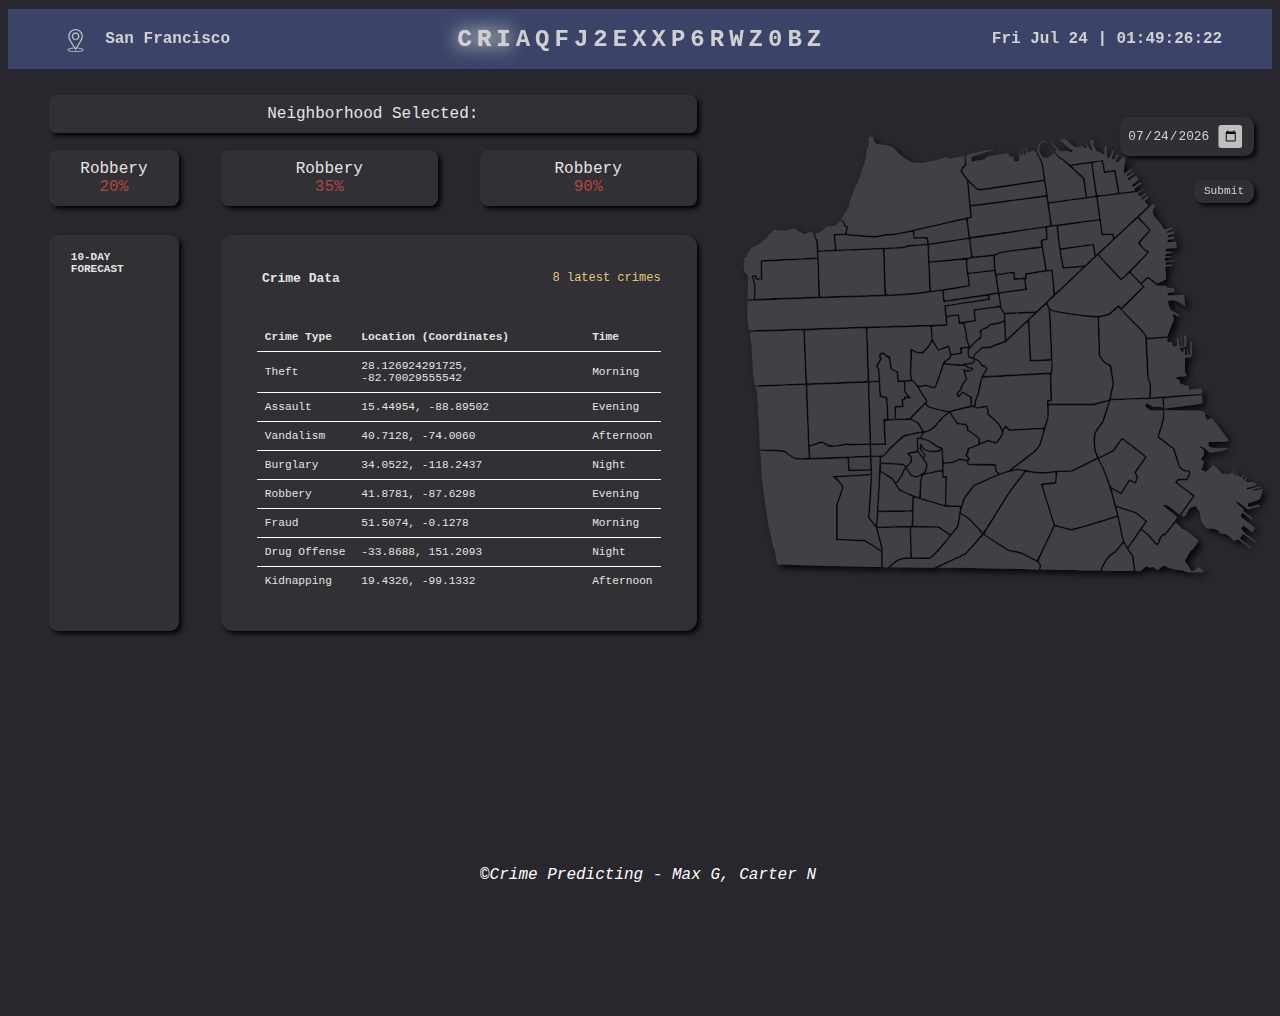
<file: docs/index.html>
<!DOCTYPE html>
<html lang="en">

<head>
    <meta charset="UTF-8">
    <meta name="viewport" content="width=device-width, initial-scale=1.0">
    <title>Predictive Policing</title>
    <link rel="stylesheet" href="static/css/main-styles.css">
    <link rel="icon" href="https://cdn-icons-png.flaticon.com/512/5339/5339159.png" type="image/x-icon">
    <link rel="stylesheet" href="static/css/tooltip-styles.css">
    <link rel="stylesheet" href="static/css/body-styles.css">
    <link rel="stylesheet" href="static/css/calander-styles.css">
    <link rel="stylesheet" href="static/css/weather-forecast-styles.css">
</head>

<body>
<header>
    <img src="static/images/Location-Marker.png" class="locmarker" width="35" height="35" alt="Location Marker">

    <div id="region">San Francisco</div>

    <div class="title">
    <h1 id="loading">Crime Predicting AI</h1>
    </div>

    <div id="time"></div>
    <span class="date-selector">
        <input type="date" id="date">
        <input type="button" value="Submit" id="submitBtn">
    </span>
</header> 


<div class="main-container">
<div class="crime-type">
    <table class="crime-table">

        <tr>
            <td colspan="3" class="crime-table-data">
            <div id="neighborhood-selecter" >Neighborhood Selected:</div>
            </td>

        </tr>

        <tr>
            <td class="crime-table-data">
                <div class="crime">Robbery<br><span class="crime-rate" id="robbery-rate">20%</span></div>
            </td>

            <td class="crime-table-data">
                <div class="crime">Robbery<br><span class="crime-rate" id="assault-rate">35%</span></div>
            </td>
    
            <td class="crime-table-data">
                <div class="crime">Robbery<br><span class="crime-rate" id="theft-rate">90%</span></div>
            </td>

        </tr>

        <tr>


            <td colspan="1">
                <div class="weather-container">
                <div class="weather-header" id="weatherHeader">
                    <!-- <img src="static/images/logo.png" class="weather-logo" id="weatherLogo"> -->
                    <h1 class="weather-title" id="weatherTitle">10-DAY FORECAST</h1>
                </div>
            
                <table class="weather-table" id="weatherTable">
                    <tbody id="weatherTableBody">
                        <!-- Data will be dynamically populated here -->
                    </tbody>
                </table>

                </div>
            </td>
            

            
            <td colspan="2">
                <div id="neighborhood-crime-data" class="crime-container">
                    <div class="crime-header">
                        <h2>Crime Data</h2>
                        <div id="number-of-crimes"></div>
                    </div>
                    
                    <div class="crime-table-container">

                    </div>
                </div>
            </td>
            
            
        </tr>
    </table>

</div>
    <div id="mapTooltip" class="mapTooltipClass"></div>
<svg id="sf-map" xmlns="http://www.w3.org/2000/svg"
    width="840" height="530" viewBox="0 0 1200 1200"
    preserveAspectRatio="xMidYMid meet">
  <defs>
    <filter id="drop-shadow" height="130%">
      <feDropShadow dx="80" dy="-80" stdDeviation="80" flood-color="#000000" flood-opacity="0.90"/>
    </filter>
  </defs>
  <g transform="translate(-50, 1140) scale(0.100000,-0.100000)" fill="#413F46" filter="url(#drop-shadow)">

   <path class="neighborhood" id="neighborhood1" data-name="Presido" d="M3415 10413 c-4 -16 -8 -70 -10 -121 -3 -71 -8 -98 -21 -113 -11 -13
   -19 -48 -26 -116 -10 -110 -47 -255 -88 -347 -15 -33 -33 -88 -40 -121 -7 -33
   -23 -81 -36 -107 -13 -26 -24 -54 -24 -63 0 -20 -41 -100 -74 -144 -14 -19
   -26 -45 -26 -58 0 -13 -25 -84 -55 -159 -41 -104 -52 -141 -45 -155 8 -14 -7
   -46 -71 -156 -45 -76 -88 -147 -95 -158 -22 -30 -17 -42 21 -55 24 -8 37 -19
   40 -36 3 -13 7 -34 10 -47 3 -14 19 -32 40 -43 19 -10 35 -20 35 -21 0 -2 -9
   -35 -20 -74 -11 -40 -17 -75 -15 -80 8 -11 57 -16 377 -36 l286 -17 132 28
   c105 22 137 25 158 17 35 -15 323 44 1194 243 350 81 640 146 643 146 4 0 4
   19 1 43 -3 23 -22 208 -41 411 l-35 369 -71 95 c-66 87 -71 97 -66 133 4 28
   18 54 52 91 34 38 45 57 41 72 -3 12 -6 52 -6 89 0 80 -8 87 -80 64 -27 -9
   -96 -24 -153 -33 -104 -17 -105 -17 -138 4 l-34 21 -70 -29 c-43 -18 -154 -45
   -285 -70 -183 -36 -229 -41 -310 -38 -91 4 -99 6 -195 55 -95 49 -205 129
   -249 183 -12 13 -43 46 -69 72 -56 55 -137 86 -247 94 -36 3 -93 12 -128 21
   -57 15 -65 20 -83 54 -10 21 -19 48 -19 59 0 42 -18 60 -59 60 -34 0 -40 -3
   -46 -27z"/>
   <path class="neighborhood" id="neighborhood2" data-name="North Waterfront" d="M7716 10392 c-8 -13 240 -236 273 -246 23 -7 31 -15 31 -31 0 -39
   -51 -47 -86 -14 -20 19 -27 20 -110 10 -67 -7 -90 -6 -93 2 -6 17 -119 134
   -164 169 -69 55 -52 19 28 -62 l79 -79 -22 -24 -22 -23 45 -44 c25 -24 48 -52
   51 -62 3 -11 18 -21 32 -24 15 -3 68 -41 117 -85 65 -57 96 -78 110 -75 45 10
   727 108 730 104 2 -2 14 -60 26 -128 12 -69 23 -126 23 -127 1 -1 52 5 115 13
   62 8 115 13 117 11 3 -2 24 -116 49 -252 24 -136 46 -250 49 -253 7 -7 334 33
   343 42 4 3 1 12 -5 18 -7 7 -12 16 -12 20 0 5 36 31 81 60 55 35 78 55 75 65
   -4 8 -6 17 -6 19 0 14 -31 -3 -97 -51 -70 -51 -77 -54 -89 -38 -7 10 -14 23
   -14 28 0 6 36 37 81 69 89 65 87 52 26 123 l-19 22 -81 -54 c-74 -49 -82 -53
   -93 -37 -8 9 -14 20 -14 24 0 4 34 31 75 59 77 54 79 57 69 83 -5 12 -19 5
   -71 -34 -36 -28 -69 -50 -72 -50 -3 0 -12 9 -18 19 -11 17 -5 25 57 72 39 29
   70 56 70 60 0 25 -29 14 -101 -37 -50 -35 -84 -53 -90 -47 -6 6 -1 74 13 181
   22 170 22 171 2 193 l-19 21 -72 -78 -72 -79 -22 22 -22 22 42 65 c24 36 40
   70 36 76 -14 22 -34 7 -75 -55 -37 -57 -44 -63 -62 -54 -31 17 -31 31 1 117
   25 69 27 81 14 87 -9 3 -17 4 -18 3 -2 -3 -44 -110 -66 -165 -7 -20 -12 -21
   -33 -12 -29 13 -36 35 -36 110 0 31 -3 84 -6 118 -6 49 -10 61 -23 59 -13 -3
   -17 -22 -21 -105 l-5 -101 -89 38 -90 38 -39 78 c-37 73 -38 80 -27 117 16 54
   0 71 -52 55 l-37 -11 30 -80 c30 -84 35 -113 21 -135 -15 -22 -36 -4 -92 83
   -30 47 -61 85 -67 85 -19 0 -16 -8 23 -62 20 -27 35 -50 33 -52 -2 -2 -14 -9
   -27 -15 -20 -11 -27 -7 -70 33 -37 35 -51 43 -60 34 -9 -9 -7 -17 10 -35 25
   -26 19 -29 -20 -9 -48 24 -73 29 -66 13 3 -9 -3 -16 -15 -20 -16 -4 -50 21
   -143 104 -122 108 -158 128 -158 89 0 -25 -2 -25 -50 0 -21 11 -41 16 -44 12z"/>
   <path class="neighborhood" id="neighborhood3" data-name="Russian Hill" d="M7325 10331 c-50 -22 -78 -68 -91 -148 l-12 -78 63 -125 63 -126 41
   -255 c23 -139 54 -342 69 -449 28 -194 28 -195 52 -193 40 4 763 103 786 108
   l21 5 -23 167 c-13 93 -27 187 -31 209 -7 39 -26 58 -248 258 -152 137 -250
   219 -268 223 -18 4 -37 19 -52 42 -12 20 -38 51 -57 68 l-34 33 -44 -46 c-102
   -105 -194 -99 -258 17 -39 70 -43 121 -17 200 19 58 44 73 114 71 32 -1 42 1
   34 9 -14 14 -83 21 -108 10z"/>
   <path class="neighborhood" id="neighborhood4" data-name="Marina" d="M6884 10173 c32 -114 27 -163 -15 -163 -18 0 -39 50 -39 92 0 9 -5
   20 -11 23 -7 5 -8 -5 -2 -32 9 -44 8 -97 -4 -168 l-8 -50 -50 0 -50 0 -8 52
   -8 52 -55 11 c-51 11 -54 13 -54 41 l0 30 -52 -7 c-149 -18 -443 -65 -446 -72
   -1 -4 -11 -21 -21 -38 -19 -30 -22 -31 -132 -44 -62 -6 -129 -18 -150 -25
   l-37 -13 -6 36 c-12 74 -10 77 47 91 28 7 102 32 162 56 61 24 137 49 170 55
   89 17 93 19 115 51 16 22 18 29 7 29 -7 0 -19 -11 -25 -25 -10 -23 -17 -25
   -70 -25 -34 0 -102 -12 -163 -29 -57 -16 -140 -32 -184 -36 -100 -10 -190 -54
   -181 -89 3 -11 6 -58 7 -104 l2 -83 -47 -48 c-64 -65 -62 -82 20 -192 77 -103
   283 -299 316 -299 31 0 1451 210 1457 215 2 3 -10 90 -27 195 l-32 190 -67
   135 c-77 155 -76 154 -172 105 -66 -33 -65 -33 -76 44 -7 43 -20 65 -31 53 -3
   -2 0 -32 5 -65 11 -68 6 -98 -16 -107 -9 -3 -17 -4 -19 -2 -2 2 -11 43 -20 90
   -9 48 -20 87 -26 87 -5 0 -7 -8 -4 -17z"/>
   <path class="neighborhood" id="neighborhood5" data-name="Telegraph Hill" d="M8571 9854 c-47 -8 -86 -16 -88 -18 -5 -5 100 -705 108 -718 6 -9 64
   -5 230 15 122 15 224 29 227 31 4 4 -76 467 -81 472 -1 2 -50 -4 -107 -11 -58
   -8 -110 -15 -116 -15 -6 0 -14 19 -18 43 -26 167 -39 217 -55 216 -9 -1 -54
   -7 -100 -15z"/>
   <path class="neighborhood" id="neighborhood6" data-name="North Breach" d="M8202 9800 c-100 -16 -186 -30 -192 -32 -5 -2 58 -62 139 -135 l147
   -132 29 -215 c27 -206 30 -215 49 -211 12 2 55 9 96 15 41 6 75 12 77 14 3 2
   -93 661 -102 704 -7 28 -9 28 -243 -8z"/>
   <path class="neighborhood" id="neighborhood7" data-name="Cow Hollow" d="M6625 9314 c-379 -57 -703 -103 -720 -103 -24 0 -50 18 -130 94 -55
   51 -100 93 -101 92 -2 -3 45 -490 48 -502 3 -11 1681 205 1694 218 6 6 -19
   225 -33 285 -4 17 -12 22 -37 21 -17 -1 -341 -48 -721 -105z"/>
   <path class="neighborhood" id="neighborhood8" data-name="Financial neighborhoods/Barbary Coast" d="M9572 9223 c-40 -25 -87 -46 -105 -48 -18 -1 -216 -26 -441 -54 -224
   -28 -414 -51 -420 -51 -9 0 4 -113 45 -402 32 -222 58 -409 59 -416 0 -11 25
   -13 122 -11 l122 3 11 -47 10 -47 300 281 c165 155 337 317 383 361 l84 78
   -43 51 -42 50 34 37 c59 63 71 80 61 86 -5 3 -39 -17 -76 -45 -55 -43 -69 -49
   -81 -39 -8 7 -15 16 -15 21 0 5 29 32 64 60 40 32 62 57 59 65 -4 10 -24 0
   -77 -36 l-71 -51 -27 33 c-15 18 -28 36 -28 40 0 4 28 26 63 49 88 60 112 79
   96 78 -8 0 -47 -21 -87 -46z"/>
   <path class="neighborhood" id="neighborhood9" data-name="Pacific Heights" d="M6560 8957 l-835 -110 12 -111 c17 -154 19 -143 -25 -151 -20 -3 -43
   -9 -49 -13 -8 -5 -4 -59 14 -202 14 -107 29 -199 33 -203 8 -9 1790 251 1803
   263 5 4 -10 137 -33 296 -50 357 -48 344 -68 343 -9 -1 -393 -51 -852 -112z"/>
   <path class="neighborhood" id="neighborhood10" data-name="Nob Hill" d="M8000 8986 l-505 -71 4 -40 c5 -62 59 -436 63 -440 3 -3 967 118
   1034 130 l30 5 -35 245 -34 245 -26 -1 c-14 -1 -253 -33 -531 -73z"/>
   <path class="neighborhood" id="neighborhood11" data-name="South Beach" d="M9703 8782 c-76 -71 -146 -138 -155 -149 -17 -18 -13 -24 117 -164
   74 -79 135 -148 135 -152 0 -5 -55 -69 -122 -143 -68 -75 -122 -142 -122 -149
   1 -7 26 -43 55 -78 38 -46 68 -71 102 -85 26 -12 47 -25 47 -29 -1 -23 -44
   -73 -222 -257 l-196 -202 115 -122 115 -122 72 63 c39 35 77 67 84 71 8 5 42
   -17 95 -61 45 -37 90 -74 100 -82 16 -13 29 -9 119 35 l100 49 -7 128 c-4 70
   -8 135 -9 145 -1 13 8 18 39 20 86 5 125 13 125 27 0 10 -17 12 -80 8 l-80 -6
   0 31 c0 35 5 37 138 48 46 3 82 11 82 17 0 7 -37 8 -114 4 l-114 -7 -4 34 c-4
   33 -3 34 41 40 24 3 61 6 82 6 73 0 39 19 -38 22 -69 3 -78 5 -81 23 -4 36 12
   44 96 51 45 4 82 10 82 14 0 11 -54 20 -116 20 -56 0 -60 3 -48 46 5 20 15 22
   125 29 l119 7 0 38 c0 20 -3 52 -6 70 l-7 32 -96 -3 -96 -4 0 25 c0 23 5 26
   80 39 44 8 81 15 82 16 1 0 -1 11 -4 24 -6 25 -22 25 -121 5 -32 -7 -33 -6
   -30 22 3 24 9 30 43 37 111 24 113 25 107 52 -3 18 -9 24 -21 21 -52 -15 -144
   -37 -146 -34 -2 2 -5 12 -7 22 -2 15 11 25 67 49 39 17 71 32 73 32 1 1 0 9
   -4 18 -5 13 -14 12 -76 -9 -40 -13 -81 -24 -93 -24 -25 0 -65 39 -65 62 0 9
   -47 71 -105 138 -83 96 -105 127 -105 151 0 17 -5 39 -11 50 -9 17 -5 28 18
   62 15 23 31 47 36 54 4 7 -4 20 -23 33 l-30 21 -137 -129z"/>
   <path class="neighborhood" id="neighborhood12" data-name="Yerba Buena" d="M9061 8181 c-239 -224 -433 -411 -433 -415 2 -13 495 -536 505 -536
   12 0 577 570 577 582 0 4 -16 16 -35 25 -34 18 -178 180 -173 195 2 4 60 70
   129 146 l126 138 -125 135 c-70 74 -129 135 -132 136 -3 1 -200 -182 -439
   -406z"/>
   <path class="neighborhood" id="neighborhood13" data-name="Presido Heights" d="M5018 8427 l-568 -131 0 -68 0 -68 150 0 c112 0 152 -3 154 -12 3 -7
   8 -40 13 -74 l8 -60 444 68 c245 38 446 70 447 71 2 1 -9 92 -24 202 -21 156
   -31 200 -42 201 -8 1 -270 -57 -582 -129z"/>
   <path class="neighborhood" id="neighborhood14" data-name="Sea Cliff" d="M2710 8473 c-47 -51 -57 -57 -96 -60 -24 -1 -51 -6 -60 -11 -10 -6
   -27 -5 -45 2 -27 10 -32 7 -76 -35 -48 -46 -134 -109 -150 -109 -4 0 -25 -5
   -45 -11 -48 -13 -49 -33 -8 -114 26 -52 31 -75 36 -169 l6 -109 76 7 c41 3
   118 6 171 6 53 0 102 4 110 9 12 8 12 29 2 137 -7 71 -14 148 -17 171 l-6 41
   131 7 131 8 16 56 c8 31 17 61 19 67 2 7 -12 20 -30 30 -27 14 -34 25 -39 59
   -6 35 -12 44 -41 58 l-34 16 -51 -56z"/>
   <path class="neighborhood" id="neighborhood15" data-name="Downtown" d="M8152 8470 c-244 -32 -446 -60 -449 -64 -5 -5 46 -486 52 -494 1 -2
   170 20 374 49 205 28 375 48 378 45 3 -3 14 -58 24 -122 11 -65 21 -120 24
   -122 2 -2 91 79 199 179 107 101 191 186 186 189 -5 3 -10 21 -12 40 l-3 35
   -121 -4 -122 -3 -6 28 c-3 16 -12 81 -21 144 -21 154 -22 160 -43 159 -9 -1
   -216 -27 -460 -59z"/>
   <path class="neighborhood" id="neighborhood16" data-name="Van Ness/Civic Center" d="M7640 8403 c-8 -1 -55 -7 -103 -14 l-88 -11 6 -117 c4 -64 8 -126 11
   -138 4 -19 -2 -23 -53 -34 -32 -7 -62 -15 -66 -20 -5 -4 15 -151 44 -328 l54
   -321 67 0 c38 0 68 -1 68 -2 0 -27 51 -522 53 -524 2 -2 144 128 314 289 171
   160 310 293 309 295 -2 1 -103 -7 -226 -18 -122 -12 -225 -19 -227 -16 -13 13
   -85 454 -113 691 -17 143 -32 262 -33 265 -1 3 -9 5 -17 3z"/>
   <path class="neighborhood" id="neighborhood17" data-name="Lower Pacific Heights" d="M6546 8244 c-456 -68 -830 -125 -831 -126 -4 -5 50 -386 55 -392 3
   -2 113 6 245 19 228 22 244 25 321 59 78 34 94 37 530 92 247 31 450 57 450
   57 1 1 -3 33 -9 70 -12 79 -13 78 67 96 l53 12 -4 57 c-10 157 -14 182 -31
   181 -9 0 -390 -57 -846 -125z"/>
   <path class="neighborhood" id="neighborhood18" data-name="Lincoln Park" d="M1660 8338 c-76 -28 -225 -39 -327 -24 l-82 12 -12 -28 c-6 -15 -21
   -30 -33 -34 -32 -10 -74 -54 -87 -91 -7 -22 -26 -44 -57 -65 -26 -17 -63 -48
   -82 -68 -22 -24 -55 -43 -90 -55 -30 -10 -64 -26 -76 -36 -11 -11 -30 -19 -42
   -19 -16 0 -27 -12 -43 -50 -12 -28 -29 -55 -39 -60 -9 -5 -22 -28 -29 -52 -8
   -25 -28 -56 -49 -75 -32 -29 -35 -36 -24 -53 9 -16 9 -28 -2 -59 -27 -78 6
   -231 52 -245 36 -12 44 -95 36 -346 l-7 -230 71 0 71 0 3 163 c3 159 2 164
   -29 261 -18 55 -31 101 -29 103 2 2 29 7 59 10 l54 6 7 -37 c7 -35 9 -36 49
   -36 l42 0 0 202 0 203 600 32 c330 17 617 32 639 32 l39 1 -7 108 c-17 279
   -17 280 -47 325 -18 27 -29 55 -29 78 0 29 -5 38 -25 47 -37 17 -54 15 -124
   -13 l-62 -25 -57 38 c-46 32 -149 90 -172 99 -3 1 -30 -8 -60 -19z"/>
   <path class="neighborhood" id="neighborhood19" data-name="Lake Street" d="M4150 8234 c-205 -43 -260 -51 -282 -43 -20 8 -56 5 -160 -16 l-133
   -27 -285 16 c-157 9 -314 23 -350 30 -46 9 -97 11 -173 6 -60 -5 -110 -10
   -112 -11 -4 -5 25 -303 30 -308 4 -4 592 19 1170 45 284 12 349 18 392 34 36
   13 102 23 205 30 291 19 278 17 278 53 0 80 5 77 -160 77 l-148 0 -7 68 c-3
   37 -7 74 -8 83 -2 13 -38 8 -257 -37z"/>
   <path class="neighborhood" id="neighborhood20" data-name="Jordan Park/Laurel Heights" d="M5203 8042 l-423 -66 0 -70 c0 -39 3 -121 6 -181 l7 -111 431 37
   c237 21 448 43 469 50 34 11 38 16 34 38 -3 14 -16 104 -28 199 l-23 172 -26
   -1 c-14 -1 -215 -31 -447 -67z"/>
   <path class="neighborhood" id="neighborhood21" data-name="Inner Richmond" d="M4475 7955 c-119 -9 -182 -18 -210 -30 -31 -14 -90 -21 -262 -30
   -123 -6 -225 -14 -228 -16 -7 -7 28 -998 36 -1010 11 -18 487 8 737 40 123 16
   226 32 229 35 3 3 -4 223 -16 488 -12 266 -21 495 -21 511 0 32 7 32 -265 12z"/>
   <path class="neighborhood" id="neighborhood22" data-name="Tenderloin" d="M8107 7920 c-185 -26 -339 -49 -342 -51 -4 -5 61 -379 68 -385 2 -3
   104 5 226 16 122 12 225 19 229 16 4 -2 58 44 120 102 l113 107 -16 90 c-8 50
   -18 105 -21 123 -3 22 -10 32 -22 31 -9 -1 -169 -23 -355 -49z"/>
   <path class="neighborhood" id="neighborhood23" data-name="Western Addition" d="M6839 7855 c-384 -49 -421 -56 -493 -86 l-78 -33 7 -135 c6 -126 21
   -260 30 -269 2 -2 92 8 200 23 165 23 199 25 206 14 5 -8 9 -40 9 -71 0 -31 4
   -59 10 -63 5 -3 57 -3 115 1 l105 7 0 48 c0 27 3 49 8 49 13 0 446 70 448 73
   1 1 -17 113 -39 250 l-42 247 -35 -1 c-19 -1 -222 -25 -451 -54z"/>
   <path class="neighborhood" id="neighborhood24" data-name="Central Richmond" d="M2930 7849 c-360 -15 -656 -28 -658 -28 -2 -1 -1 -13 2 -28 3 -16 10
   -188 16 -383 5 -195 13 -409 16 -475 l6 -120 725 22 c398 12 726 23 728 25 2
   2 -29 916 -35 1011 0 10 -55 8 -800 -24z"/>
   <path class="neighborhood" id="neighborhood25" data-name="South Of Market" d="M8030 7210 c-311 -293 -566 -536 -568 -540 -1 -3 9 -32 23 -63 43
   -94 63 -101 435 -158 174 -26 403 -55 508 -63 186 -15 196 -15 265 4 40 10 91
   24 115 30 32 8 68 33 135 93 137 122 123 116 155 78 l27 -33 243 239 243 238
   -147 157 -148 156 -90 -84 c-50 -46 -95 -84 -101 -83 -9 0 -150 150 -455 480
   l-75 81 -565 -532z"/>
   <path class="neighborhood" id="neighborhood26" data-name="Anza Vista" d="M5988 7703 c-130 -12 -258 -28 -284 -36 -46 -13 -49 -17 -57 -55 -7
   -35 14 -248 25 -257 2 -1 132 14 289 33 l287 36 -5 81 c-3 44 -8 112 -12 150
   l-6 70 -237 -22z"/>
   <path class="neighborhood" id="neighborhood27" data-name="Outer Richmond" d="M1590 7629 c-278 -15 -524 -28 -548 -28 l-43 -1 1 -202 2 -203 -74 0
   -73 0 -10 33 c-6 21 -15 32 -27 32 -23 0 -23 -2 7 -91 24 -69 26 -84 23 -242
   l-3 -168 70 5 c39 3 358 15 710 27 352 12 641 23 643 24 4 3 -18 756 -24 803
   l-5 42 -72 -1 c-40 -1 -299 -14 -577 -30z"/>
   <path class="neighborhood" id="neighborhood28" data-name="Lone Mountain" d="M5145 7607 c-192 -16 -351 -30 -351 -31 -1 -1 4 -125 12 -276 7 -151
   13 -293 14 -316 l0 -41 138 19 c160 21 705 108 710 113 2 2 -5 61 -17 132 -32
   204 -46 324 -44 381 l2 52 -57 -1 c-31 -1 -214 -15 -407 -32z"/>
   <path class="neighborhood" id="neighborhood29" data-name="North Panhandle" d="M5955 7352 c-154 -19 -281 -36 -282 -36 -1 -1 8 -61 20 -133 11 -73
   18 -135 15 -138 -3 -4 -138 -28 -299 -54 l-294 -47 3 -64 c4 -100 12 -150 25
   -150 28 1 1177 177 1182 182 9 8 -70 471 -80 473 -6 2 -136 -13 -290 -33z"/>
   <path class="neighborhood" id="neighborhood30" data-name="Hayes Valley" d="M7208 7342 l-218 -36 0 -48 c0 -36 -4 -48 -15 -48 -19 0 -19 8 5
   -129 11 -63 19 -116 17 -117 -1 -1 -140 -21 -309 -44 -287 -40 -308 -44 -308
   -63 0 -11 9 -73 20 -137 11 -64 19 -129 18 -142 -1 -16 12 -44 37 -77 l40 -53
   50 6 c28 3 178 8 334 12 157 4 295 10 306 13 12 3 108 87 213 186 151 141 192
   185 192 205 0 14 -10 134 -22 268 l-22 242 -60 -1 c-34 -1 -159 -17 -278 -37z"/>
   <path class="neighborhood" id="neighborhood31" data-name="Alamo Sqaure" d="M6482 7315 c-90 -13 -166 -25 -168 -28 -4 -4 36 -273 51 -347 l6 -26
   287 40 c158 21 289 41 291 43 5 3 -16 155 -26 187 -5 17 -13 18 -118 11 l-113
   -7 -7 76 c-6 62 -10 76 -24 75 -9 -1 -89 -12 -179 -24z"/>
   <path class="neighborhood" id="neighborhood32" data-name="Mission Bay" d="M9660 7160 l-65 -60 33 -32 32 -33 -257 -257 -258 -258 261 -262
   c210 -211 266 -273 285 -316 l24 -53 165 6 c235 8 300 15 300 31 0 8 32 93 71
   191 l71 177 -17 59 c-9 32 -14 61 -12 63 3 3 21 -2 41 -10 20 -9 51 -23 70
   -31 30 -13 35 -13 40 0 3 10 -26 33 -99 77 -101 60 -104 64 -129 123 -15 33
   -26 78 -26 101 l0 41 53 7 c105 12 116 9 227 -63 58 -38 106 -68 106 -67 1 0
   -5 53 -12 116 -7 63 -13 121 -13 128 -1 11 -37 12 -185 6 l-183 -7 -5 27 c-6
   32 -8 31 72 46 36 7 69 16 74 21 5 4 5 24 2 43 l-7 36 -78 0 c-73 0 -78 1 -89
   25 -11 24 -15 25 -114 25 l-103 0 -95 80 c-52 44 -99 79 -105 79 -5 0 -39 -27
   -75 -59z"/>
   <path class="neighborhood" id="neighborhood33" data-name="Golden Gate Park" d="M4725 6894 c-433 -57 -477 -60 -1460 -89 -1084 -32 -2589 -86 -2595
   -92 -3 -2 -7 -80 -9 -171 -4 -181 14 -407 36 -461 l14 -33 152 6 c247 11 3745
   117 3957 120 107 2 227 7 267 11 l72 7 -4 47 c-3 25 -12 119 -21 209 -9 89
   -15 164 -13 167 2 2 200 33 439 70 619 94 559 82 551 113 -4 15 -15 28 -23 30
   -9 2 -227 -29 -484 -68 -258 -38 -478 -71 -489 -73 -18 -2 -21 7 -31 118 -7
   66 -12 123 -13 128 -1 4 -4 7 -8 6 -5 -1 -156 -21 -338 -45z"/>
   <path class="neighborhood" id="neighborhood34" data-name="Haight Ashbury"  d="M6227 6855 c-43 -7 -81 -16 -84 -18 -2 -3 1 -24 8 -47 9 -30 10 -43
   2 -48 -6 -4 -233 -41 -503 -82 l-492 -74 5 -46 c4 -25 9 -70 12 -100 l7 -55
   131 16 c73 8 135 13 139 10 4 -3 11 -41 17 -84 5 -43 12 -81 15 -84 3 -4 76 4
   161 17 l155 24 -7 75 c-4 42 -8 96 -8 121 l0 44 295 44 c162 25 296 45 297 46
   1 1 -7 59 -19 129 -17 102 -24 127 -37 126 -9 -1 -51 -7 -94 -14z"/>
   <path class="neighborhood" id="neighborhood35" data-name="Mission Dolores" d="M7255 6478 c-94 -87 -178 -167 -188 -177 -16 -16 -16 -37 3 -465 11
   -247 22 -451 24 -453 6 -7 428 15 435 22 3 3 -5 250 -18 548 -22 527 -23 544
   -48 609 -13 38 -28 70 -32 72 -3 2 -83 -68 -176 -156z"/>
   <path class="neighborhood" id="neighborhood36" data-name="Buena Vista Park/Ashbury Heights" d="M6072 6530 c-133 -20 -245 -40 -248 -43 -3 -3 -1 -51 5 -107 6 -55
   11 -107 11 -114 0 -10 -34 -19 -120 -32 -66 -9 -124 -20 -130 -24 -6 -4 -1
   -36 15 -91 13 -46 29 -136 36 -199 10 -96 17 -124 42 -169 l30 -53 91 91 c50
   50 99 91 108 91 25 0 35 78 14 118 -9 17 -16 33 -16 36 0 10 101 76 127 82 15
   4 48 24 72 45 24 21 57 41 75 43 17 3 68 10 113 17 60 8 95 19 128 40 l45 29
   0 65 c0 64 -2 68 -50 132 -27 36 -47 69 -44 74 9 15 -48 9 -304 -31z"/>
   <path class="neighborhood" id="neighborhood37" data-name="Potrero Hill" d="M8965 6483 l-100 -88 -119 -30 -119 -30 6 -165 c4 -91 10 -282 13
   -425 l6 -260 43 -66 c37 -57 56 -74 127 -117 l83 -50 30 -207 31 -208 -36
   -166 c-20 -91 -36 -167 -35 -168 1 -2 844 25 861 27 0 0 4 64 7 143 7 139 6
   144 -22 232 -30 89 -30 93 -50 547 -18 439 -20 459 -42 495 -12 21 -142 160
   -288 309 -146 148 -273 280 -281 293 l-15 23 -100 -89z"/>
   <path class="neighborhood" id="neighborhood38" data-name="Inner Mission" d="M7527 6448 c4 -64 40 -895 49 -1138 6 -153 4 -180 -11 -215 -15 -36
   -16 -69 -10 -341 l7 -302 -41 -7 c-35 -6 -41 -10 -41 -31 l0 -24 513 0 512 0
   169 45 c94 25 171 47 173 49 3 2 22 83 43 179 l39 176 -30 193 c-22 148 -33
   196 -46 206 -10 7 -45 29 -79 49 -49 30 -71 52 -109 111 l-49 74 -12 396 c-7
   218 -13 413 -13 433 l-1 35 -167 12 c-243 18 -815 106 -858 132 -18 11 -34 20
   -37 20 -3 0 -3 -24 -1 -52z"/>
   <path class="neighborhood" id="neighborhood39" data-name="Duboce Triangle" d="M6815 6426 c-170 -6 -309 -13 -309 -16 1 -3 5 -129 9 -280 4 -151 9
   -278 12 -283 4 -6 623 578 623 589 0 2 -6 3 -12 2 -7 -1 -152 -6 -323 -12z"/> 
   <path class="neighborhood" id="neighborhood40" data-name="Cole Valley/Parnassus Heights" d="M5305 6360 l-120 -15 6 -90 c4 -49 5 -93 3 -96 -2 -3 -56 -9 -121
   -13 -65 -4 -142 -9 -172 -13 l-53 -6 7 -141 7 -141 66 -112 66 -111 50 20
   c134 53 180 68 186 61 4 -5 17 -46 29 -93 12 -46 23 -85 25 -87 2 -2 49 2 104
   8 95 11 101 13 97 33 -2 12 -6 39 -9 62 l-6 41 97 7 c53 4 99 9 102 12 3 3 -7
   27 -22 54 -22 39 -31 74 -43 174 -8 69 -25 161 -38 203 l-22 78 -49 0 -50 0
   -10 90 -10 90 -120 -15z"/>
   <path class="neighborhood" id="neighborhood41" data-name="Corona Heights" d="M6421 6217 c-35 -21 -146 -46 -214 -46 -31 -1 -45 -9 -83 -46 -26
   -27 -54 -45 -67 -45 -12 0 -40 -12 -61 -26 -31 -21 -36 -30 -30 -47 12 -36 6
   -117 -11 -143 -8 -13 -24 -24 -34 -24 -24 0 -228 -210 -237 -244 -3 -14 -3
   -51 0 -80 7 -49 10 -55 38 -65 17 -6 32 -11 34 -11 2 0 13 17 23 39 11 21 60
   75 108 120 l87 81 96 0 c75 0 101 4 120 18 13 9 85 38 160 63 l135 46 -3 149
   c-3 173 -11 284 -21 283 -3 0 -21 -10 -40 -22z"/>
   <path class="neighborhood" id="neighborhood42" data-name="Eureka Valley/Dolores Heights" d="M6762 6010 l-242 -231 -145 -49 c-80 -27 -157 -58 -171 -69 -23 -18
   -41 -21 -121 -21 l-95 0 -80 -72 c-72 -65 -108 -111 -108 -136 0 -5 28 -21 63
   -36 55 -23 65 -32 92 -81 26 -49 33 -55 62 -55 27 0 38 -7 62 -40 l29 -41 -49
   -80 c-28 -45 -49 -82 -47 -83 2 -2 343 15 758 36 529 28 757 43 762 51 4 7 8
   68 8 136 l0 124 -112 -7 c-375 -20 -378 -20 -378 0 1 78 -33 835 -38 857 -7
   27 -13 22 -250 -203z"/>
   <path class="neighborhood" id="neighborhood43" data-name="Inner Sunset" d="M4610 6133 c-41 -2 -332 -12 -647 -21 -315 -10 -574 -20 -577 -23 -2
   -2 2 -157 9 -344 7 -187 17 -454 21 -594 l7 -253 36 6 c20 3 67 6 105 6 l69 0
   -7 127 c-6 113 -10 132 -31 165 l-25 37 50 82 c49 82 49 83 31 108 -17 25 -17
   28 0 66 30 68 88 74 142 16 22 -24 48 -41 69 -45 l34 -6 19 -136 19 -136 72
   -36 72 -35 7 -99 7 -98 134 0 c74 0 134 3 134 8 -1 4 -6 34 -13 67 -9 41 -10
   99 -6 185 4 69 8 198 8 288 1 110 4 162 12 162 6 0 47 -16 92 -35 54 -24 96
   -35 128 -35 46 0 49 2 112 70 35 38 80 100 99 137 l35 68 -9 145 c-6 88 -15
   148 -22 152 -11 8 -32 8 -186 1z"/>
   <path class="neighborhood" id="neighborhood44" data-name="Central Sunset" d="M2541 6069 c-310 -10 -566 -21 -569 -23 -6 -7 43 -1184 50 -1192 3
   -3 305 6 671 20 366 14 671 26 678 26 9 0 11 54 6 248 -11 391 -27 853 -33
   900 l-5 42 -117 -1 c-64 -1 -371 -10 -681 -20z"/>
   <path class="neighborhood" id="neighborhood45" data-name="Outer Sunset" d="M1270 6029 c-289 -9 -530 -18 -536 -18 -16 -1 -6 -186 12 -234 8 -22
   14 -74 14 -125 0 -48 7 -166 16 -262 8 -96 12 -204 9 -240 -5 -48 -1 -92 16
   -170 12 -58 23 -121 23 -140 l1 -36 90 4 c50 2 307 11 573 21 266 10 485 20
   487 22 2 2 -7 261 -21 574 -13 314 -24 582 -24 598 0 32 81 31 -660 6z"/>
   <path class="neighborhood" id="neighborhood46" data-name="Central Waterfront/Dogpatch" d="M10551 5808 c4 -108 2 -123 -13 -126 -19 -4 -24 15 -33 131 -4 42
   -11 77 -17 77 -6 0 -8 -21 -4 -57 14 -139 13 -148 -14 -148 -24 0 -25 4 -34
   85 -5 47 -14 88 -20 92 -26 18 -31 6 -28 -77 3 -85 3 -85 -24 -95 -50 -20 -68
   -10 -78 42 -7 37 -14 48 -33 53 -14 3 -33 3 -42 0 -10 -3 -25 3 -35 14 -17 18
   -17 21 0 47 l18 27 -104 -6 c-58 -4 -167 -10 -242 -13 l-137 -7 5 -61 c2 -34
   11 -227 20 -431 15 -360 16 -372 43 -450 28 -77 28 -85 23 -229 l-5 -149 69 6
   c38 3 300 22 582 44 l512 38 0 52 c0 28 -4 55 -10 58 -8 5 -153 -6 -257 -20
   -33 -4 -33 -4 -33 41 0 44 0 44 -35 44 -20 0 -58 11 -85 25 -27 14 -58 25 -70
   25 -17 0 -20 6 -20 45 0 48 -16 65 -63 65 -24 0 -44 24 -28 34 7 5 196 26 227
   26 19 0 18 44 -1 60 -12 10 -15 44 -15 185 l0 173 68 7 c37 4 73 12 80 17 9 8
   12 55 12 174 0 161 0 164 -21 164 -21 0 -22 -2 -18 -147 l4 -148 -25 0 c-23 0
   -25 4 -30 62 -3 34 -9 65 -14 70 -5 5 -6 -22 -3 -64 l6 -73 -30 0 -29 0 0 64
   c0 48 -4 65 -15 70 -11 4 -15 -2 -15 -22 0 -15 -3 -37 -6 -49 -6 -20 -10 -17
   -50 32 -24 29 -44 56 -44 58 0 2 36 12 80 21 l80 18 0 124 0 124 -26 0 -26 0
   3 -122z"/>
   <path class="neighborhood" id="neighborhood47" data-name="Forest Knolls" d="M4823 5747 c-28 -57 -88 -134 -146 -186 -47 -43 -48 -44 -105 -38
   -31 2 -83 17 -116 31 -32 14 -60 26 -62 26 -2 0 -4 -46 -4 -102 -1 -57 -5
   -176 -9 -265 -8 -148 -6 -179 14 -270 3 -13 12 -23 19 -23 8 0 36 -27 63 -60
   53 -66 50 -65 169 -48 76 11 85 10 134 -10 29 -12 70 -22 90 -22 34 0 39 4 50
   33 6 17 50 144 96 282 l84 249 64 40 c85 53 93 78 64 193 -11 46 -24 83 -29
   83 -4 0 -55 -19 -114 -42 -58 -23 -107 -39 -109 -37 -1 2 -29 48 -61 102 -32
   54 -61 99 -65 102 -3 2 -16 -15 -27 -38z"/>
   <path class="neighborhood" id="neighborhood48" data-name="Clarendon Heights" d="M5531 5631 c-11 -7 -12 -22 -7 -64 7 -63 12 -60 -109 -72 -132 -13
   -131 -12 -144 -56 -10 -31 -22 -46 -58 -67 -98 -58 -99 -57 18 -71 190 -23
   311 -26 323 -9 8 10 38 17 101 20 81 6 91 8 113 33 12 15 21 32 19 38 -2 6
   -32 20 -68 31 l-64 21 -8 80 c-6 54 -5 85 2 97 6 10 11 20 11 23 0 9 -114 5
   -129 -4z"/>
   <path class="neighborhood" id="neighborhood49" data-name="Golden Gate Heights" d="M3688 5484 c-10 -20 -9 -30 6 -55 l17 -29 -45 -73 c-25 -41 -46 -79
   -46 -86 0 -7 8 -25 19 -39 16 -23 20 -59 30 -257 6 -126 14 -262 17 -301 l6
   -72 71 -14 72 -13 8 -140 c4 -77 10 -191 13 -252 l6 -113 26 0 c15 0 44 3 65
   6 l37 7 0 137 c0 159 -6 150 102 150 l71 0 -7 73 -6 72 30 12 c23 9 30 17 30
   38 0 27 1 27 42 21 46 -7 46 -10 -14 62 -26 31 -28 38 -28 132 0 54 -3 105 -6
   114 -5 12 -21 16 -75 16 l-68 0 -5 33 c-3 17 -8 66 -11 108 l-6 76 -70 33
   c-38 19 -69 36 -69 39 0 3 -9 62 -20 130 -19 122 -27 141 -62 141 -9 0 -30 16
   -45 35 -34 43 -68 46 -85 9z"/>
   <path class="neighborhood" id="neighborhood50" data-name="Twin Peaks" d="M5820 5357 c0 -7 -15 -27 -33 -45 -26 -26 -42 -32 -77 -33 -44 -1
   -110 -16 -79 -18 9 -1 21 -12 26 -24 9 -19 17 -23 42 -19 20 3 42 -3 66 -18
   42 -26 37 -38 -29 -69 -47 -23 -80 -28 -113 -17 -29 9 -29 -6 0 -99 l23 -70
   -63 -86 c-48 -65 -63 -95 -63 -120 0 -26 -10 -43 -46 -80 -36 -37 -44 -51 -37
   -64 8 -14 15 -10 51 30 l41 47 111 -67 110 -66 0 -99 c0 -99 0 -99 23 -91 18
   7 23 17 25 60 2 36 12 67 32 99 22 36 39 97 75 267 47 217 48 221 102 309 48
   77 53 92 44 112 -8 19 -18 24 -48 24 -36 0 -40 3 -71 61 -25 45 -43 64 -68 75
   -41 17 -44 17 -44 1z"/>
   <path class="neighborhood" id="neighborhood51" data-name="Midtown Terrace" d="M5030 5018 c-47 -138 -91 -257 -98 -265 -21 -20 -96 -16 -154 10 -50
   22 -57 23 -131 11 -43 -7 -81 -15 -84 -18 -8 -8 50 -107 125 -215 53 -77 63
   -97 53 -110 -24 -34 -23 -43 5 -72 34 -33 202 -85 390 -119 110 -20 111 -20
   155 -1 24 11 129 39 232 63 l188 43 -3 89 -3 90 -84 50 -84 50 -46 -53 -47
   -53 -27 41 c-15 22 -27 46 -27 54 0 7 20 33 45 57 33 33 46 54 50 85 5 28 25
   66 65 120 l57 79 -23 68 c-12 37 -26 88 -29 113 l-7 45 53 -18 c56 -19 109
   -16 132 8 9 9 1 11 -36 9 -40 -3 -51 0 -59 16 -20 38 -40 45 -122 45 -45 0
   -137 7 -206 15 -69 8 -141 15 -160 15 l-35 0 -85 -252z"/>
   <path class="neighborhood" id="neighborhood52" data-name="Noe Valley" d="M6683 5011 c-380 -20 -693 -38 -695 -41 -3 -3 -24 -97 -47 -210 -31
   -146 -51 -220 -71 -255 -21 -39 -29 -68 -31 -120 l-4 -70 28 -3 c15 -2 68 6
   116 17 49 12 93 21 98 21 19 0 53 -90 53 -140 l0 -49 125 -113 c108 -98 128
   -121 152 -175 15 -35 30 -63 33 -63 3 0 18 20 33 45 16 25 32 45 35 45 4 0 27
   -20 53 -46 l46 -45 366 20 c201 12 374 21 386 21 17 0 26 18 56 112 l37 113
   -3 195 -3 195 37 9 37 10 0 80 c0 45 -3 172 -7 284 l-6 202 -66 -1 c-36 -1
   -377 -18 -758 -38z"/>
   <path class="neighborhood" id="neighborhood53" data-name="Forest Hill" d="M4308 4883 l-67 -4 6 -112 6 -112 57 -65 c81 -93 81 -93 24 -85 -27
   4 -57 9 -66 12 -13 3 -18 -1 -18 -15 0 -13 -10 -24 -30 -31 l-31 -10 7 -68 c4
   -37 7 -72 8 -78 0 -6 -36 -11 -86 -13 l-88 -3 0 -109 c0 -59 -3 -116 -6 -125
   -6 -16 6 -16 152 -10 l159 8 186 191 186 191 -57 85 c-31 47 -76 118 -98 158
   -51 90 -142 202 -162 200 -8 -1 -45 -3 -82 -5z"/>
   <path class="neighborhood" id="neighborhood54" data-name="Inner Parkside" d="M3545 4872 c-44 -1 -89 -4 -100 -7 -20 -4 -20 -5 2 -687 12 -376 22
   -684 22 -685 1 -2 68 -3 150 -3 l150 0 -5 53 c-7 86 -24 404 -24 452 l0 45 41
   0 41 0 -6 158 c-4 86 -9 192 -12 234 -7 85 0 79 -95 98 l-56 11 -6 97 c-4 53
   -7 127 -7 164 0 37 -3 68 -7 70 -5 2 -44 2 -88 0z"/>
   <path class="neighborhood" id="neighborhood55" data-name="Parkside" d="M2616 4834 c-324 -13 -591 -25 -593 -28 -3 -3 48 -1346 52 -1353 3
   -6 108 28 172 56 40 17 83 31 96 31 13 0 55 -20 93 -44 64 -40 75 -44 154 -49
   69 -4 107 0 205 22 94 22 127 25 155 18 31 -9 466 -4 476 5 1 2 -6 276 -16
   608 -11 333 -20 640 -20 683 l0 77 -92 -1 c-51 -1 -358 -12 -682 -25z"/>
   <path class="neighborhood" id="neighborhood56" data-name="Outer Parkside" d="M1354 4787 l-521 -20 28 -66 c24 -56 27 -75 22 -126 -3 -38 1 -89 11
   -139 18 -90 21 -172 6 -212 -8 -20 -7 -47 5 -103 8 -42 17 -123 20 -181 8
   -178 18 -451 19 -522 l1 -68 188 0 c103 0 231 -5 284 -11 l97 -11 100 -77 c91
   -71 107 -79 166 -89 39 -7 107 -9 168 -5 l103 6 -6 91 c-3 50 -17 370 -30 711
   -14 341 -28 671 -31 733 l-6 112 -52 -1 c-28 -1 -285 -11 -572 -22z"/>
   <path class="neighborhood" id="neighborhood57" data-name="Hunters Point" d="M10525 4544 c-225 -18 -413 -33 -417 -33 -5 -1 -8 -53 -8 -116 0 -86
   3 -115 13 -115 33 1 848 108 852 112 10 10 -8 188 -19 187 -6 -1 -195 -16
   -421 -35z"/>
   <path class="neighborhood" id="neighborhood58" data-name="Bayview" d="M9925 4500 c-49 -5 -263 -13 -475 -19 -212 -6 -425 -14 -475 -17
   l-90 -6 -75 -236 -75 -236 -88 -124 c-81 -115 -90 -131 -101 -196 -8 -50 -9
   -109 -4 -201 7 -110 14 -142 40 -207 16 -43 33 -78 37 -78 3 1 78 38 166 83
   l160 82 93 135 c52 74 100 135 107 135 17 0 564 -417 564 -430 0 -5 -55 -86
   -123 -180 l-124 -170 26 -51 25 -51 -27 -81 -27 -81 -66 30 c-35 16 -68 29
   -72 29 -4 0 -47 -67 -96 -150 -49 -82 -90 -150 -93 -150 -2 0 -50 27 -106 60
   -102 59 -123 69 -111 51 3 -6 26 -87 50 -182 25 -95 46 -173 48 -175 1 -1 103
   -35 227 -75 l225 -73 125 -100 c69 -55 127 -101 129 -103 2 -2 -23 -43 -58
   -92 l-61 -90 77 -59 c44 -34 118 -107 168 -166 84 -99 90 -104 107 -89 10 9
   18 30 18 49 0 24 14 52 48 99 38 54 51 65 70 62 19 -4 40 17 130 132 93 117
   151 196 175 237 3 6 -62 64 -153 135 -88 68 -160 127 -160 131 0 4 9 12 20 18
   30 16 178 -72 260 -155 35 -36 71 -65 80 -65 8 1 60 65 115 142 55 78 121 171
   146 207 l47 66 -204 154 -203 154 19 26 c48 64 41 61 143 61 l95 0 31 47 c19
   28 31 59 31 80 l0 33 -55 0 c-50 0 -62 4 -110 41 -61 46 -62 47 -144 304 l-51
   160 -175 133 c-96 74 -177 137 -179 140 -2 4 25 102 60 217 57 189 63 219 64
   300 l0 90 -142 0 -143 0 -58 43 c-48 36 -58 48 -55 69 6 49 31 52 107 11 65
   -36 74 -38 156 -38 47 0 95 -5 107 -11 11 -6 22 -9 24 -6 2 2 1 50 -2 105 -7
   95 -8 102 -28 101 -12 -1 -61 -5 -111 -9z"/>
   <path class="neighborhood" id="neighborhood59" data-name="Bernal Heights" d="M8665 4394 l-160 -44 -507 0 -508 0 0 -136 c0 -133 -1 -139 -44 -278
   -25 -77 -66 -220 -92 -316 -40 -153 -51 -181 -84 -220 -20 -25 -45 -58 -56
   -74 -10 -16 -135 -117 -279 -224 -143 -107 -264 -198 -269 -202 -4 -5 24 -1
   62 7 67 15 75 15 164 -5 146 -34 346 -63 423 -63 38 0 122 7 185 16 63 9 202
   18 309 22 l195 6 285 139 c191 93 285 143 283 153 -1 7 -16 45 -32 84 -26 64
   -30 87 -35 219 -10 214 -1 246 107 397 l86 120 67 208 c36 115 69 215 72 223
   7 18 13 19 -172 -32z"/>
   <path class="neighborhood" id="neighborhood60" data-name="Forest Hill Extension" d="M4531 4210 c-84 -88 -152 -162 -150 -164 2 -2 40 -22 85 -44 l81 -41
   57 -99 56 -99 48 10 c71 16 184 96 231 165 44 65 221 242 242 242 32 1 -18 18
   -86 29 -38 7 -131 30 -207 51 -122 35 -140 43 -170 75 l-33 36 -154 -161z"/>
   <path class="neighborhood" id="neighborhood61" data-name="Diamond Heights" d="M5690 4299 c-73 -11 -374 -85 -399 -99 -19 -10 -17 -16 50 -118 38
   -59 79 -112 91 -119 11 -6 56 -14 98 -18 69 -6 81 -10 106 -36 20 -21 30 -44
   34 -76 4 -40 9 -48 35 -57 17 -6 74 -46 128 -90 l97 -78 0 -54 c0 -30 2 -54 5
   -54 3 0 43 16 90 35 l85 36 92 -26 c51 -13 95 -21 99 -17 4 4 32 43 63 86 68
   95 69 112 20 221 -34 75 -44 87 -165 195 l-128 115 -1 58 c0 48 -9 85 -25 105
   -1 1 -41 -7 -89 -18 -108 -25 -127 -25 -159 0 -27 21 -40 22 -127 9z"/>
   <path class="neighborhood" id="neighborhood62" data-name="Hunters Point" d="M10106 4153 c6 -86 4 -93 -58 -299 l-64 -211 175 -134 175 -135 62
   -195 c33 -108 65 -203 70 -212 5 -8 30 -32 56 -51 41 -31 54 -36 102 -36 46 0
   57 -4 67 -21 18 -34 2 -96 -39 -155 l-37 -54 -96 0 c-82 0 -98 -3 -113 -19
   -17 -19 -12 -24 188 -174 l205 -154 -156 -217 -155 -218 20 -21 c21 -20 21
   -20 57 -2 24 14 35 26 35 43 0 13 11 33 24 45 13 12 26 31 30 42 13 39 42 61
   100 78 33 9 61 16 62 14 1 -1 22 -32 47 -68 40 -58 46 -75 56 -155 16 -117 23
   -136 69 -192 22 -26 45 -57 51 -70 11 -21 18 -23 90 -21 61 2 91 -2 139 -20
   34 -13 62 -27 62 -31 0 -5 12 -22 26 -39 24 -28 31 -31 86 -31 56 0 64 -3 112
   -42 28 -23 69 -62 92 -86 40 -44 41 -45 55 -25 10 15 25 21 54 21 35 0 56 -12
   170 -97 152 -113 155 -115 155 -102 0 6 -57 56 -127 112 -71 56 -132 105 -137
   109 -9 9 60 110 75 110 5 0 72 -47 149 -105 77 -58 142 -105 145 -105 3 0 5 6
   5 13 0 7 -63 60 -140 117 -77 57 -143 113 -146 123 -3 11 -20 31 -37 46 l-30
   28 27 36 28 37 59 -43 c32 -23 78 -57 103 -75 l45 -32 32 46 c26 38 29 48 18
   58 -8 7 -66 53 -129 101 -202 155 -201 154 -190 173 5 9 18 28 28 41 l19 24
   103 -82 c85 -68 105 -80 117 -69 12 10 13 14 1 22 -7 6 -57 44 -111 85 -86 65
   -96 76 -83 89 13 13 3 25 -85 100 -91 78 -118 112 -86 112 6 0 68 -43 136 -94
   l124 -94 131 35 c72 19 133 36 134 38 2 2 1 12 -2 23 -7 20 -9 20 -114 -9 -59
   -16 -112 -29 -118 -29 -18 0 -45 73 -30 81 6 4 67 23 136 43 69 21 128 41 132
   44 4 4 22 59 41 123 l34 115 -123 -21 c-92 -17 -124 -19 -124 -10 0 7 35 22
   78 35 112 33 127 39 116 50 -6 6 -68 -6 -164 -30 -117 -30 -156 -37 -162 -28
   -10 17 -2 22 52 37 134 37 180 54 180 66 0 7 -16 25 -36 40 -36 27 -58 29
   -149 9 -11 -2 -31 4 -44 15 l-24 18 18 47 c23 59 14 69 -16 19 -12 -21 -24
   -40 -26 -42 -5 -7 -43 31 -43 44 0 6 11 22 25 35 25 24 33 50 16 50 -6 0 -22
   -16 -37 -35 -14 -19 -31 -35 -36 -35 -5 0 -28 16 -51 35 -36 31 -42 33 -57 20
   -17 -15 -40 -20 -40 -8 0 3 11 21 25 39 25 32 32 54 18 54 -5 0 -18 -16 -31
   -35 -12 -19 -27 -35 -32 -35 -25 0 -18 32 19 94 23 36 37 66 33 66 -4 0 -26
   -32 -50 -70 -32 -52 -49 -70 -65 -70 -12 -1 -33 -7 -47 -14 -21 -12 -29 -12
   -53 1 -21 11 -32 12 -40 4 -18 -18 -44 -13 -60 12 -8 12 -55 59 -104 104 l-90
   82 -84 -78 -84 -78 -53 24 -52 23 20 41 c12 22 25 66 30 97 11 65 0 87 -38 77
   -23 -6 -24 -4 -17 22 3 15 15 38 26 49 11 12 27 43 35 70 21 69 4 110 -56 137
   -39 16 -42 20 -25 27 27 10 105 -30 164 -85 l47 -44 79 5 c84 6 355 72 355 86
   0 5 -75 8 -167 8 -142 -2 -176 1 -222 17 -48 17 -56 24 -68 58 -7 22 -12 44
   -9 51 3 7 72 13 213 18 156 6 214 11 231 22 l22 15 -24 32 c-13 18 -94 129
   -181 247 -90 124 -164 216 -175 218 -10 2 -36 -6 -58 -17 l-39 -20 -33 45
   c-26 37 -31 51 -26 78 5 28 2 35 -26 57 -33 24 -37 24 -303 31 -148 3 -343 6
   -432 7 l-162 1 5 -87z"/>
   <path class="neighborhood" id="neighborhood63" data-name="Miraloma Park" d="M5200 4150 c-44 -23 -207 -190 -244 -250 -37 -59 -167 -147 -241
   -163 -45 -9 -56 -16 -79 -52 -40 -64 -44 -60 96 -105 47 -15 89 -39 140 -79
   50 -40 95 -65 141 -80 38 -13 70 -28 72 -35 3 -6 9 -80 14 -165 6 -84 12 -155
   14 -158 3 -2 50 1 106 6 84 9 113 17 173 47 l71 36 89 -17 c114 -23 126 -14
   74 50 l-38 46 26 34 c18 23 26 46 26 73 l0 39 123 50 122 50 3 59 2 59 -87 69
   c-48 38 -107 77 -130 87 -41 18 -43 20 -43 62 0 66 -24 83 -137 98 l-92 11
   -76 119 c-42 65 -80 121 -83 123 -4 2 -23 -4 -42 -14z"/>
   <path class="neighborhood" id="neighborhood64" data-name="West Portal" d="M3956 4008 c-93 -4 -172 -10 -174 -13 -2 -2 2 -122 10 -267 8 -145
   13 -266 11 -270 -2 -5 -79 -8 -170 -8 l-165 0 3 -114 c2 -63 6 -117 9 -120 3
   -3 62 -2 131 1 l126 6 83 94 c45 52 148 153 227 225 l145 132 142 34 c77 18
   173 39 212 45 l72 12 -49 85 c-48 83 -50 85 -131 127 l-83 42 -115 -1 c-63 -1
   -191 -5 -284 -10z"/>
   <path class="neighborhood" id="neighborhood65" data-name="Glen Park" d="M6483 3805 c-13 -19 -23 -48 -23 -64 0 -16 -5 -42 -10 -57 -8 -20
   -83 -132 -136 -203 -2 -2 -48 9 -102 23 l-98 27 -217 -88 -217 -88 0 -31 c0
   -17 -9 -43 -20 -57 -11 -14 -20 -28 -20 -33 0 -4 16 -27 36 -51 l36 -44 -21
   -23 c-12 -13 -21 -35 -21 -53 l0 -31 293 -6 c160 -4 304 -9 318 -12 26 -5 27
   -7 22 -67 -3 -59 -2 -64 31 -100 33 -37 35 -38 68 -24 18 7 67 22 108 32 41
   10 80 24 85 31 6 7 134 106 285 219 239 179 283 216 335 283 58 75 60 81 105
   247 42 151 45 170 30 173 -10 2 -185 -6 -391 -18 l-373 -21 -36 36 c-20 19
   -38 35 -40 35 -3 0 -15 -16 -27 -35z"/>
   <path class="neighborhood" id="neighborhood66" data-name="Saint Francis Wood" d="M4395 3684 c-82 -18 -160 -38 -172 -43 -39 -18 -297 -257 -386 -360
   -74 -85 -93 -101 -118 -101 -29 0 -29 0 -29 -58 l0 -58 258 -17 257 -16 26
   -29 27 -30 45 47 c39 40 45 53 51 101 6 55 5 55 -40 101 l-46 47 48 15 c27 8
   72 18 99 22 94 12 87 -2 83 163 l-3 146 43 9 c30 6 42 13 42 26 0 9 7 26 15
   37 8 10 15 22 15 27 0 14 -67 5 -215 -29z"/>
   <path class="neighborhood" id="neighborhood67" data-name="Sherwood Forest" d="M4535 3579 c-4 -5 -4 -67 0 -137 l7 -127 48 -67 c46 -66 48 -67 65
   -48 17 18 15 21 -40 86 -57 68 -57 68 -51 120 12 100 15 101 71 21 46 -65 55
   -72 105 -87 80 -24 236 -16 268 13 l22 21 -53 20 c-30 12 -87 47 -128 78 -59
   45 -94 63 -170 87 -102 33 -134 37 -144 20z"/>
   <path class="neighborhood" id="neighborhood68" data-name="Silver Terrace" d="M9056 3442 l-89 -129 -168 -84 c-93 -46 -169 -84 -169 -85 0 0 35
   -75 79 -165 43 -90 100 -229 126 -309 26 -80 55 -152 65 -161 23 -20 220 -132
   224 -127 2 1 42 69 91 150 l87 147 34 -14 c19 -8 49 -22 68 -30 l33 -14 18 58
   17 59 -27 49 -27 50 122 167 c67 92 120 171 118 176 -4 10 -498 390 -508 390
   -3 0 -46 -58 -94 -128z"/>
   <path class="neighborhood" id="neighborhood69" data-name="Pine Lake Park" d="M2234 3465 c-44 -18 -97 -37 -118 -41 l-38 -7 4 -123 c2 -68 6 -125
   9 -128 4 -5 1341 43 1346 48 1 1 0 55 -4 120 l-6 118 -221 -6 c-140 -5 -233
   -3 -254 3 -26 8 -57 5 -142 -14 -77 -18 -139 -25 -210 -25 l-101 0 -67 45
   c-37 25 -78 45 -92 45 -14 -1 -61 -16 -106 -35z"/>
   <path class="neighborhood" id="neighborhood70" data-name="Westwood Highlands" d="M4600 3383 c0 -12 24 -50 55 -87 30 -35 55 -70 55 -78 -1 -7 -11 -26
   -24 -42 l-24 -29 44 -61 c24 -33 42 -67 40 -76 -2 -8 -7 -42 -11 -75 -4 -34
   -15 -70 -26 -84 -11 -13 -18 -26 -16 -28 2 -2 71 10 153 27 82 16 167 32 188
   36 l39 5 -7 212 c-4 117 -11 216 -16 221 -6 6 -18 2 -32 -12 -20 -18 -36 -21
   -130 -23 -86 -1 -118 3 -172 21 -36 12 -66 25 -66 28 0 4 -11 21 -25 37 -23
   28 -24 29 -25 8z"/>
   <path class="neighborhood" id="neighborhood71" data-name="Lake Shore" d="M956 3278 c9 -27 15 -107 18 -261 3 -186 12 -281 51 -592 25 -203 52
   -392 60 -420 7 -27 16 -93 19 -145 8 -123 128 -686 161 -755 16 -34 31 -99 46
   -200 13 -82 26 -154 30 -159 7 -8 1846 -54 2217 -56 l132 0 0 163 0 163 -42
   41 c-24 22 -109 79 -189 125 l-146 85 -254 12 c-140 6 -284 14 -321 17 l-68 6
   0 397 0 397 65 186 c36 103 65 199 65 215 0 34 -57 106 -154 194 l-61 57 75 6
   c41 3 203 13 360 21 157 8 318 17 358 21 l72 6 0 34 0 34 -254 -6 -253 -7 -7
   144 c-4 79 -9 146 -12 148 -2 2 -248 -5 -546 -16 -668 -24 -634 -27 -776 81
   l-102 77 -82 9 c-46 5 -171 11 -280 13 l-196 5 14 -40z"/>
   <path class="neighborhood" id="neighborhood72" data-name="Monterey Heights" d="M4488 3280 c-14 -4 -54 -11 -87 -15 -34 -4 -61 -10 -61 -13 0 -3 12
   -19 27 -35 26 -26 28 -34 25 -95 -4 -66 -4 -68 -59 -123 l-55 -57 43 -72 c44
   -75 60 -90 120 -110 32 -11 43 -10 112 16 97 36 131 77 147 177 l10 66 -96
   133 c-53 73 -97 133 -98 134 0 1 -13 -2 -28 -6z"/>
   <path class="neighborhood" id="neighborhood73" data-name="Lakeside" d="M3501 3173 l-24 -5 7 -226 c6 -189 3 -292 -18 -617 -14 -214 -28
   -417 -31 -450 l-5 -60 69 -89 c62 -78 71 -85 75 -65 9 48 76 1268 76 1392 l0
   127 -62 -1 c-35 -1 -74 -4 -87 -6z"/>
   <path class="neighborhood" id="neighborhood74" data-name="Merced Manor" d="M3108 3163 l-138 -4 0 -53 c0 -29 3 -88 7 -131 l6 -78 229 5 c126 3
   230 7 232 9 2 2 1 61 -2 132 l-5 127 -96 -2 c-53 -1 -158 -4 -233 -5z"/>
   <path class="neighborhood" id="neighborhood75" data-name="Portola" d="M8305 2988 l-290 -142 -167 -4 c-119 -3 -168 -7 -169 -15 -4 -92 -18
   -237 -22 -244 -4 -5 -74 -16 -157 -23 -103 -8 -150 -16 -147 -24 2 -6 64 -204
   136 -441 73 -236 138 -435 144 -442 7 -6 92 -32 189 -57 l177 -46 203 55 c207
   57 807 243 820 254 12 11 -128 526 -201 743 -43 125 -102 271 -148 368 l-78
   161 -290 -143z"/>
   <path class="neighborhood" id="neighborhood76" data-name="Sunnyside" d="M5390 3075 c-48 -24 -84 -35 -135 -40 -38 -3 -87 -8 -107 -11 l-38
   -6 0 -134 0 -134 36 0 37 0 -7 -328 -7 -329 113 -6 c62 -4 136 -7 165 -7 l51
   0 31 93 c29 84 41 104 145 236 l115 145 266 117 c147 65 269 120 271 122 2 2
   -12 23 -32 46 -34 39 -36 46 -31 90 l6 49 -257 6 c-141 4 -282 9 -313 12 l-57
   6 -6 39 c-5 29 -12 40 -29 44 -140 32 -137 32 -217 -10z"/>
   <path class="neighborhood" id="neighborhood77" data-name="Balboa Terrace" d="M3690 2948 l0 -77 141 -87 c124 -76 143 -92 162 -130 11 -24 25 -44
   29 -44 5 0 23 21 41 47 17 25 46 66 64 89 17 23 35 60 38 81 4 21 20 57 36 80
   28 40 29 41 10 64 -17 22 -29 23 -270 38 l-251 16 0 -77z"/>
   <path class="neighborhood" id="neighborhood78" data-name="Mount Davidson Manor" d="M4233 2888 c-12 -13 -25 -42 -29 -66 -4 -24 -19 -59 -35 -79 -16 -20
   -39 -52 -51 -72 -12 -20 -34 -50 -51 -68 l-30 -32 44 -62 c43 -61 47 -63 184
   -127 129 -60 275 -115 284 -107 1 2 7 91 12 197 6 132 14 205 24 232 9 21 14
   41 11 43 -2 3 -31 -5 -63 -17 l-59 -21 -66 26 c-52 21 -69 33 -86 63 -12 20
   -32 54 -45 75 l-23 38 -21 -23z"/>
   <path class="neighborhood" id="neighborhood79" data-name="Mission Terrace" d="M6585 2835 c-151 -39 -204 -59 -471 -177 l-302 -133 -109 -139 c-108
   -137 -110 -140 -151 -265 -22 -69 -44 -142 -47 -162 l-7 -36 98 -59 c87 -53
   112 -75 247 -224 83 -91 154 -165 158 -165 5 0 139 211 299 470 248 401 315
   501 455 682 91 117 165 216 165 221 0 11 -91 32 -133 31 -18 -1 -108 -20 -202
   -44z"/>
   <path class="neighborhood" id="neighborhood80" data-name="Westwood Park" d="M5000 2843 c-59 -9 -317 -64 -334 -71 -39 -16 -56 -94 -67 -306 -5
   -110 -6 -203 -2 -206 10 -9 509 -160 528 -160 13 0 15 41 15 306 l0 306 -32
   -4 -33 -3 -3 73 c-3 79 -1 77 -72 65z"/>
   <path class="neighborhood" id="neighborhood81" data-name="Excelsior" d="M6792 2617 c-147 -191 -216 -295 -466 -698 -219 -353 -291 -477 -282
   -485 6 -7 130 -88 276 -181 l265 -170 140 -27 c135 -27 146 -31 312 -117 94
   -49 175 -89 181 -89 5 0 91 175 192 390 l183 390 -17 57 c-9 32 -74 245 -145
   473 -71 228 -128 416 -127 418 2 1 74 9 162 18 87 9 159 16 160 17 1 1 4 50 8
   110 5 97 4 107 -12 107 -9 0 -71 -7 -137 -15 -150 -19 -205 -19 -330 1 -55 8
   -120 17 -145 20 l-45 5 -173 -224z"/>
   <path class="neighborhood" id="neighborhood82" data-name="Ingleside Terrace" d="M3680 2797 c0 -40 -36 -657 -45 -761 l-5 -69 376 6 c207 3 377 7 379
   9 1 2 4 70 6 152 l4 148 -150 70 -150 69 -57 87 c-31 48 -65 104 -74 125 -15
   31 -40 51 -143 115 -69 42 -129 79 -133 80 -4 2 -8 -12 -8 -31z"/>
   <path class="neighborhood" id="neighborhood83" data-name="Stonestown" d="M3065 2739 c-159 -9 -311 -18 -338 -18 l-48 -1 81 -91 c66 -75 80
   -97 80 -124 0 -18 -29 -118 -65 -220 l-65 -187 0 -383 0 -382 303 -13 302 -13
   155 -90 c85 -49 170 -103 188 -120 l32 -31 0 27 c0 29 -102 435 -119 474 -6
   12 -48 70 -94 130 l-85 108 29 430 c16 237 29 451 29 478 l0 47 -47 -1 c-27
   -1 -178 -10 -338 -20z"/>
   <path class="neighborhood" id="neighborhood84" data-name="Ingleside" d="M4436 2238 c-3 -13 -7 -156 -11 -319 l-5 -296 287 -6 287 -6 134 -91
   c74 -50 135 -89 136 -88 1 2 31 39 66 83 35 44 67 85 71 90 4 6 24 104 43 220
   28 163 33 210 24 217 -7 4 -82 8 -166 8 l-154 0 -345 105 c-190 58 -349 105
   -354 105 -5 0 -11 -10 -13 -22z"/>
   <path class="neighborhood" id="neighborhood85" data-name="Bayview Heights" d="M9060 1893 c21 -81 57 -244 80 -362 37 -191 46 -223 86 -303 l45 -90
   37 54 c150 214 364 530 361 533 -2 2 -51 42 -109 89 l-105 87 -205 66 c-113
   36 -210 68 -217 70 -7 3 3 -51 27 -144z"/>
   <path class="neighborhood" id="neighborhood86" data-name="Merced Heights" d="M3743 1933 l-111 -4 -6 -72 c-3 -40 -8 -112 -12 -161 l-6 -89 383 7
   c210 3 384 7 385 9 1 1 5 73 9 160 l8 157 -269 -2 c-148 -1 -319 -4 -381 -5z"/>
   <path class="neighborhood" id="neighborhood87" data-name="Outer Mission" d="M5490 1874 c0 -24 -42 -253 -50 -271 -9 -21 -76 -105 -353 -443 -65
   -80 -156 -178 -203 -218 l-84 -72 -292 0 c-262 1 -300 -2 -360 -19 -81 -23
   -74 -19 -172 -100 l-80 -66 495 -5 494 -5 352 164 352 164 191 211 c105 116
   191 216 191 221 -1 6 -68 85 -151 176 -128 141 -162 173 -234 217 -85 52 -96
   57 -96 46z"/>
   <path class="neighborhood" id="neighborhood88" data-name="Visitacion Valley" d="M8755 1733 c-143 -46 -371 -115 -508 -153 l-247 -68 -188 49 c-103
   27 -187 49 -188 49 0 0 -83 -176 -184 -390 -198 -424 -191 -397 -140 -461 19
   -23 20 -30 9 -73 -6 -26 -10 -49 -8 -51 7 -7 1324 -29 1341 -23 9 4 25 35 37
   70 12 35 52 110 90 166 61 92 77 109 143 152 62 39 90 67 162 160 81 103 87
   114 77 138 -6 15 -29 122 -51 237 -48 249 -57 285 -73 284 -7 -1 -129 -39
   -272 -86z"/>
   <path class="neighborhood" id="neighborhood89" data-name="Candlestick Point" d="M10239 1545 c-95 -120 -117 -143 -135 -139 -30 8 -94 -80 -94 -128 0
   -26 -9 -42 -39 -72 l-38 -37 -108 122 c-59 67 -138 146 -175 176 l-69 53 -24
   -32 c-13 -18 -75 -107 -137 -198 -62 -91 -117 -170 -121 -176 -5 -6 15 -43 49
   -91 l58 -80 23 -171 24 -171 56 -3 c55 -3 57 -2 120 54 l64 56 44 -19 c39 -17
   48 -17 71 -5 25 13 30 12 91 -30 59 -42 64 -44 77 -27 7 10 14 21 14 25 0 10
   102 68 119 68 8 0 28 -10 45 -23 36 -27 185 -66 296 -77 41 -4 101 -17 132
   -29 51 -18 78 -21 233 -21 165 0 175 1 175 19 0 21 -97 101 -123 101 -8 0 -19
   -9 -22 -20 -9 -27 -73 -70 -106 -70 -23 0 -34 12 -73 78 -25 43 -57 89 -71
   102 -31 29 -33 70 -4 96 11 10 35 50 53 90 23 48 46 81 74 104 48 38 170 217
   156 229 -5 4 -70 55 -144 113 -140 109 -186 138 -218 138 -12 0 -24 11 -32 30
   -10 23 -107 110 -123 110 -2 0 -55 -65 -118 -145z"/>
   <path class="neighborhood" id="neighborhood90" data-name="Ingleside Heights" d="M3778 1573 l-166 -3 59 -228 59 -227 0 -212 0 -211 50 -7 49 -7 115
   94 c108 88 120 95 199 116 47 12 112 22 146 22 l62 0 -6 303 c-3 166 -8 317
   -11 335 l-5 32 -192 -2 c-106 -1 -267 -4 -359 -5z"/>
   <path class="neighborhood" id="neighborhood91" data-name="Oceanview" d="M4376 1418 c2 -90 7 -241 10 -335 l6 -173 200 0 200 0 69 60 c63 54
   369 411 369 430 0 4 -57 46 -127 94 l-128 86 -302 0 -302 0 5 -162z"/>
   <path class="neighborhood" id="neighborhood92" data-name="Crocker Amazon" d="M5808 1191 l-197 -218 -315 -149 -316 -149 173 -2 c377 -5 1831 -33
   1963 -38 l141 -6 12 47 c12 49 10 56 -36 110 -10 12 -98 63 -195 113 -173 90
   -181 93 -322 120 l-144 29 -281 181 c-155 99 -283 181 -284 180 -1 0 -91 -98
   -199 -218z"/>
   <path class="neighborhood" id="neighborhood93" data-name="Little Hollywood" d="M9095 1127 c-63 -83 -94 -113 -156 -155 -67 -44 -87 -65 -138 -141
   -34 -50 -72 -119 -85 -154 l-24 -64 106 -7 c58 -3 219 -6 359 -6 234 0 253 1
   253 18 0 9 -10 84 -21 166 l-22 149 -61 86 c-33 48 -74 115 -90 149 -16 34
   -32 62 -36 62 -3 0 -41 -46 -85 -103z"/>
   </g>
   </svg>    

</div>

    <footer>
        <p>&copy;Crime Predicting - Max G, Carter N</p>
    </footer>

    <script src="static/scripts/header-func.js"></script> 
    <script src="static/scripts/tooltip-func.js"></script>
    <script src="static/scripts/neighborhood-selecter.js"></script> 
    <script src="static/scripts/crime-table-func.js"></script> 
    <script src="static/scripts/weather-forecast-func.js"></script> 
    <script src="static/scripts/get-date.js"></script> 
    
</body>
</html>
</file>
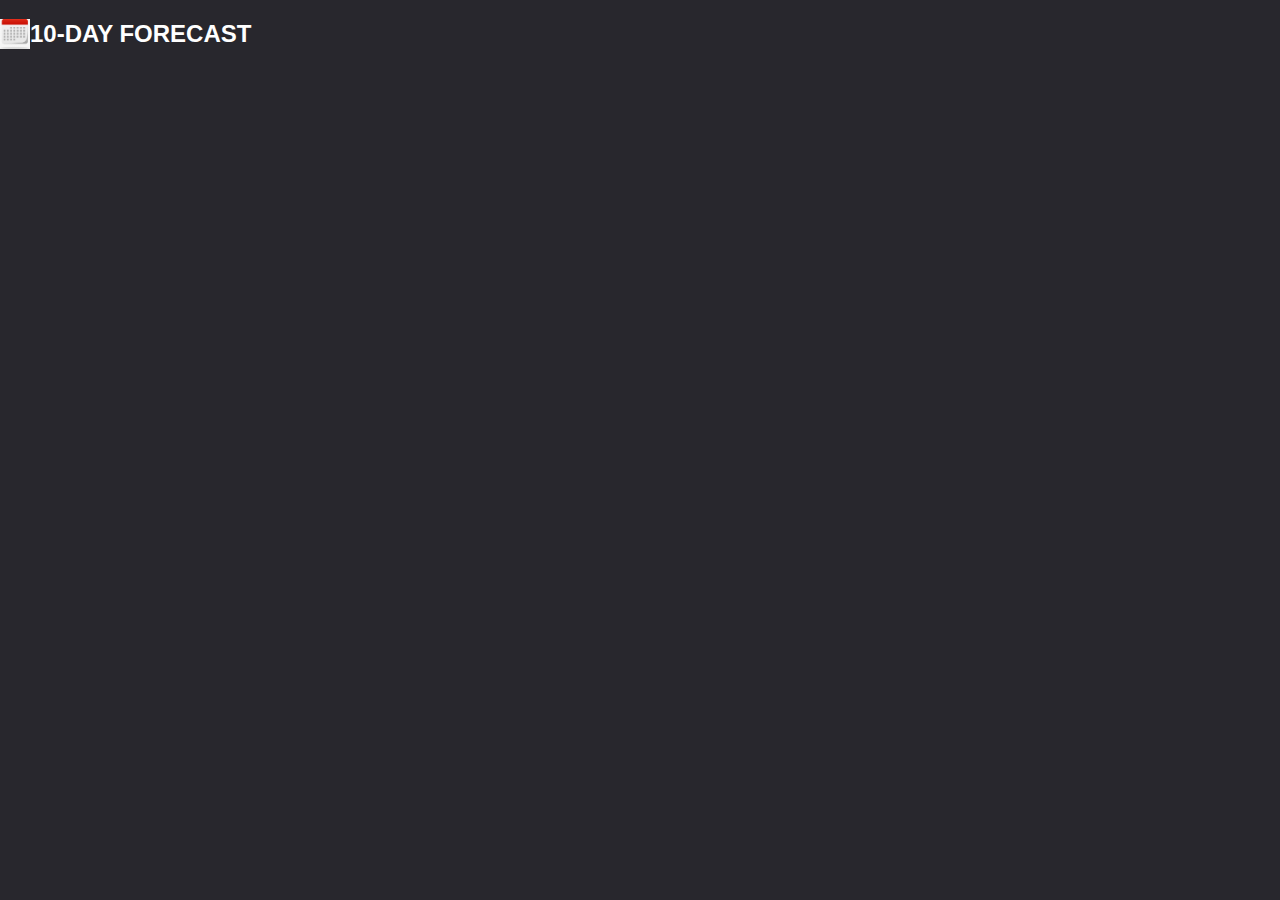
<file: docs/static/images/test.html>
<!DOCTYPE html>
<html lang="en">
<head>
    <meta charset="UTF-8">
    <meta name="viewport" content="width=device-width, initial-scale=1.0">
    <style>
        body {
            background-color: #28272d;
            color: #fff;
            font-family: Arial, sans-serif;
            margin: 0;
            padding: 0;
        }

        .weather-table {
            width: 100%;
            border-collapse: collapse;
            margin-top: 20px;
            background-color: #313035;
            color: #fff;
        }

        .weather-th, .weather-td {
            border: 1px solid #ddd;
            padding: 8px;
            text-align: left;
            border-bottom: 1px solid #e3e3e3;
        }

        .weather-th {
            background-color: #f2f2f2;
        }

        .weather-header {
            display: flex;
            align-items: center;
            margin-bottom: 20px;
        }

        .weather-logo {
            width: 30px;
            height: 30px;
            /* margin-right: 10px; */
        }

        .weather-title {
            font-size: 1.5em;
            color: #fff;
        }

        .weather-icon {
            width: 30px;
            height: 30px;
            display: block;
            margin: 0 auto;
        }

        .weather-temp-bar {
            display: flex;
            align-items: center;
            width: 30%;
            height: 1dvh;
            border-radius: 7.5px;
            background-color: #4e4e4e;
            overflow: hidden;
        }

        .weather-temp-indicator {
            height: 100%;
            width: 8dvw;
            background: linear-gradient(to right, #007BFF, #00BFFF, #FFD700, #FF4500);
            position: relative;
        }

        .weather-temp-label {
            display: flex;
            justify-content: space-between;
            align-items: center;
            margin-top: 5px;
            width: 100%;
        }

        .weather-min-temp, .weather-max-temp {
            text-align: center;
            flex: 1;
            font-size: 12px;
        }
    </style>
    <script>
        async function fetchWeather() {
            const apiUrl = 'https://weather.visualcrossing.com/VisualCrossingWebServices/rest/services/timeline/san%20francisco?unitGroup=us&key=AXMQD7FALEXQKPYWXCMGHFCMA&contentType=json';

            try {
                const response = await fetch(apiUrl);
                const data = await response.json();

                // Parse and display the 10-day forecast data
                const forecastData = data.days.slice(0, 10);

                const tableBody = document.getElementById('weatherTableBody');

                forecastData.forEach((day, index) => {
                    const row = document.createElement('tr');
                    row.id = `weatherRow${index}`;

                    // Format the date based on user's time zone (San Francisco)
                    const date = new Date(day.datetimeEpoch * 1000);
                    const dayOfWeek = getDayOfWeek(date.getDay());
                    const formattedDate = (index === 0) ? 'Today' : `${dayOfWeek}, ${date.toLocaleDateString('en-US', { month: 'short', day: 'numeric' })}`;

                    // Get weather icon based on conditions
                    const icon = getWeatherIcon(day.icon);

                    // Round temperatures
                    const minTemp = Math.round(day.tempmin);
                    const maxTemp = Math.round(day.tempmax);

                    // Calculate normalized positions and adjusted width
                    const weekMinTemp = Math.min(...forecastData.map(d => d.tempmin));
                    const weekMaxTemp = Math.max(...forecastData.map(d => d.tempmax));
                    const normalizedMinPos = ((minTemp - weekMinTemp) / (weekMaxTemp - weekMinTemp)) * 100;
                    const normalizedMaxPos = ((maxTemp - weekMinTemp) / (weekMaxTemp - weekMinTemp)) * 100;
                    const adjustedBarWidth = normalizedMaxPos - normalizedMinPos;

                    row.innerHTML = `<td class="weather-td">${formattedDate}</td>
                                     <td class="weather-td"><img src="${icon}" alt="${day.conditions}" class="weather-icon"></td>
                                     <td class="weather-td">
                                        <div class="weather-temp-label">
                                            <span class="weather-min-temp">${minTemp}°</span>
                                            <div class="weather-temp-bar" id="tempBar${index}">
                                                <div class="weather-temp-indicator" style="left: ${normalizedMinPos}%; width: ${adjustedBarWidth}%; background: linear-gradient(to right, #007BFF, #00BFFF, #FFD700, #FF4500);"></div>
                                            </div>
                                            <span class="weather-max-temp">${maxTemp}°</span>
                                        </div>
                                     </td>`;
                    tableBody.appendChild(row);
                });
            } catch (error) {
                console.error('Error fetching weather data:', error);
            }
        }

        // Helper function to get the day of the week
        function getDayOfWeek(day) {
            const daysOfWeek = ['Sun', 'Mon', 'Tue', 'Wed', 'Thu', 'Fri', 'Sat'];
            return daysOfWeek[day];
        }

        // Helper function to get weather icon based on conditions
        function getWeatherIcon(iconName) {
            const iconMapping = {
                'clear-day': 'sun.png',
                'clear-night': 'moon.png',
                'partly-cloudy-day': 'partly-cloudy-day.png',
                'partly-cloudy-night': 'partly-cloudy-night.png',
                'cloudy': 'cloudy.png',
                'rain': 'rain.png',
                'snow': 'snow.png',
                'sleet': 'sleet.png',
                'wind': 'wind.png',
                'fog': 'fog.png'
            };

            return iconMapping[iconName] || 'default.png';
        }

        // Fetch weather data on page load
        window.onload = fetchWeather;
    </script>
    <title>10-Day Weather Forecast</title>
</head>
<body>

    <div class="weather-header" id="weatherHeader">
        <img src="logo.png" alt="Logo" class="weather-logo" id="weatherLogo">
        <h2 class="weather-title" id="weatherTitle">10-DAY FORECAST</h2>
    </div>

    <table class="weather-table" id="weatherTable">
        <tbody id="weatherTableBody">
            <!-- Data will be dynamically populated here -->
        </tbody>
    </table>

</body>
</html>
</file>
<file: docs/static/css/main-styles.css>
body {
  font-family: 'Courier New', monospace;
  background-color: #28272d;
  min-height: 100vh;
  height: 1000px;
  overflow-x: hidden;
  overflow-y: auto;
}

header {
  background-color: #3E4870;
  padding: 1%;
  text-align: center;
  display: flex;
  flex-direction: row;
  justify-content: space-between;
  align-items: center;
  margin-bottom: 2%;
  position: sticky;
  top: 1%;
  z-index: 6;
  opacity: 0.9;
}

.locmarker {
  margin-left: 3%;
  display: flex;
}

#region {
  color: #e4e4e4;
  font-size: medium;
  font-family: 'Courier New', monospace;
  font-weight: bold;
  float: left;
  margin-left: 1%;
}

.title {
  flex: 1;
  display: flex;
  align-items: center;
  margin-left: 5%;
}

#loading {
  font-size: 1.5em;
  text-transform: uppercase;
  letter-spacing: 5px;
  color: #e4e4e4;
  flex: 1;
  margin: 0;
}

.glow {
  color: #e4e4e4;
  text-shadow: 0 0 1px #e4e4e4, 0 0 15px #e4e4e4, 0 0 20px #e4e4e4;
}

#time {
  color: #e4e4e4;
  font-size: 1rem;
  font-family: 'Courier New', monospace;
  font-weight: bold;
  margin-right: 3%;
  display: flex;
}



footer {
  background-color: #28272d;
  color: #fff;
  font-style: italic;
  text-align: center;
  position: fixed;
  bottom: 0;
  width: 100%;
}
</file>
<file: docs/static/css/tooltip-styles.css>
/* Tooltip text */
.mapTooltipClass {
    width: auto;
    height: max-content;
    
    font-family: 'Courier New', monospace;
    background-color: rgb(103, 117, 173);
    font-weight: bold;
    color: #efefef;
    text-align: center;
    border-radius: 7px;
    position: absolute;
    z-index: 6;
    /* padding: 10px; */
    
    
    word-wrap: break-word;
    min-width: 150px; /* Set a minimum width to avoid it becoming too narrow */
    max-width: 220px; 

    opacity: 0.8;
    transition: opacity 0.3s ease; /* Subtle transition effect */
}
</file>
<file: docs/static/css/body-styles.css>
.main-container {
    display: flex;
    flex-direction: row;
    /* This ensures the table and map are in a row */
}


.crime-table {
    width: 57dvw;
    max-width: 57dvw;
    margin: 0 auto;
    border-spacing: 40px 0;
    z-index: 3;
}

.map {
    display: flex;
    flex-direction: column;
    align-items: flex-end;
}


.crime-type {
    display: flex;
    flex-direction: column;
    align-items: center;
    
}


.crime-table-data {
    text-align: center;
    vertical-align: middle;

}


.crime {
    padding: 10px;
    color: #e4e4e4;
    font-family: "Roboto Mono", monospace;
    border-radius: 8px;
    background-color: #313035;
    box-shadow: 3px 3px 4px 0px rgba(0, 0, 0, 0.90);
}




.crime-rate {
    color: rgb(180, 68, 68);
}


.hovered {
    /* highlight neighborhood */
    fill: #3E4870;
}

.color-click{
    fill: #873a3a;
}

#neighborhood-selecter {
    font-family: "Roboto Mono", monospace;
    color: #e4e4e4;
    text-align: center;
    vertical-align: middle;
    border-radius: 7px;
    padding-left: 7px;
    padding-right: 7px;
    padding-top: 10px;
    padding-bottom: 10px;
    margin-bottom: 15px;
    position: relative;
    background-color: #313035;
    box-shadow: 3px 3px 4px 0px rgba(0, 0, 0, 0.90);
    /* Adjust the values as needed */
}


.crime-container {
    font-family: "Roboto Mono", monospace;
    color: #e4e4e4;
    border-radius: 12px;

    height: 36dvh;
    margin-top: 3lvh;
    position: relative;
    background-color: #313035;
    box-shadow: 3px 3px 4px 0px rgba(0, 0, 0, 0.90);
    /* Adjust the values as needed */
    text-align: left;
    overflow: auto;
    display: flex;
    flex-direction: column;
    font-size: 0.7em;
    padding: 4vh;
}


#number-of-crimes {
    color: #e4c776;
    font-size: 12px;
}


.crime-header {
    display: flex;
    justify-content: space-between;
}

.crime-header h2 {
    margin: 0;
    font-size: 13px;
    padding-left: 0.4dvw;
}


.crime-table-container {
    flex-grow: 1;
    overflow: auto;
    padding-top: 10px;
}
</file>
<file: docs/static/css/calander-styles.css>
[type="date"]{
  font-family: "Roboto Mono", monospace;
  font-size: 0.8em;

  color: #e4e4e4;
  /* background-color: #191919;; */
  background-color: #313035;
  padding: 0.6dvw;
  padding-right: 1.6dvw;
  position: relative;
  border-radius: 1dvh;
  /* width: 7.3dvw; */
  width: fit-content;
  height: fit-content;
  /* display: flex; */
  /* justify-content: space-between; */
  border: none;
  box-shadow: 3px 3px 4px 0px rgba(0, 0, 0, 0.90);
}
  
::-webkit-calendar-picker-indicator{
  background-color: #e4e4e4;

  opacity: 0.9;
  padding: 0.6dvh;
  cursor: pointer;
  border-radius: 3px;
  transform: translateX(35%);
}
:focus {
  outline: none;
}


#date {
  /* position: relative; */
  right: 2dvw;
  top: 13dvh;
  z-index: 5;
  position:fixed;
}

#submitBtn {
  position: fixed;
  font-family: "Roboto Mono", monospace;
  font-size: 0.7em;
  right: 2dvw;
  top: 20dvh; 
  padding-right: 0.8dvw;
  padding-left: 0.8dvw;
  padding-top: 0.6dvh;
  padding-bottom: 0.6dvh;
  z-index: 5;
  color: #e4e4e4;
  border-radius: 1dvh;
  background-color: #313035;
  border: none;
  box-shadow: 3px 3px 4px 0px rgba(0, 0, 0, 0.90);

  cursor: pointer;
  transition: transform 0.2s ease-in-out;
}

#submitBtn:active {
  transform: scale(0.95); /* Adjust the scale factor as needed */
}
</file>
<file: docs/static/css/weather-forecast-styles.css>
.weather-container {
    font-family: "Roboto Mono", monospace;
    color: #e4e4e4;
    border-radius: 9px;
    height: 42dvh;
    margin-top: 3lvh;
    position: relative;
    background-color: #313035;
    box-shadow: 3px 3px 4px 0px rgba(0, 0, 0, 0.90);
    overflow: auto; /* Add overflow property to handle scrolling */
    display: flex;
    flex-direction: column;
    font-size: 10px;
    padding: 1vh;
}

.weather-table {
    width: 100%; /* Set width to 100% to fill the container */
    border-collapse: collapse;
    margin-top: 1px;
    background-color: #313035;
    color: #fff;
}

.weather-th {
    padding: 8px; /* Simplify padding */
    text-align: left;
}

.weather-td {
    /* border:  1px solid #e4e4e4; */
    padding: 8px; /* Simplify padding */
    text-align: center;
    border-bottom: 1px solid #e4e4e4;
}

.weather-header {
    display: flex;
    align-items: center;
}

.weather-logo {
    width: 15px;
    height: 15px;
}

.weather-title {
    font-size: 1.1em;
    color: #e4e4e4;
    margin-left: 1vw; /* Adjust margin-left value */
}

.weather-icon {
    width: 15px;
    height: 15px;
    display: block;
    margin: 0 auto;
}

.weather-temp-bar {
    display: flex;
    align-items: center;
    width: 30%;
    height: 0.7dvh;
    border-radius: 6dvh;
    background-color: #4e4e4e;
    overflow: hidden;
}



.weather-temp-indicator {
    height: 100%;
    border-radius: 6dvh;
    background: linear-gradient(to right,
        #40aefd 0%, /* 0% corresponds to 20 degrees F */
        #4fb9fb 20%, /* 20% corresponds to 30 degrees F */
        #5ad0e5 40%, /* 40% corresponds to 40 degrees F */
        #91cda8 60%, /* 60% corresponds to 52 degrees F */
        #b2cc92 80%, /* 80% corresponds to 65 degrees F */
        #f69700 100% /* 100% corresponds to 79 degrees F */
    );
    position: relative;
}



.weather-temp-label {
    display: flex;
    justify-content: space-between;
    align-items: center;
    margin-top: 5px;
    width: 11dvw;
    margin-left: -1dvw;
    margin-right: -1dvw;
}

.weather-min-temp,
.weather-max-temp {
    text-align: center;
    flex: 1;
    font-size: 12px;
}
</file>
